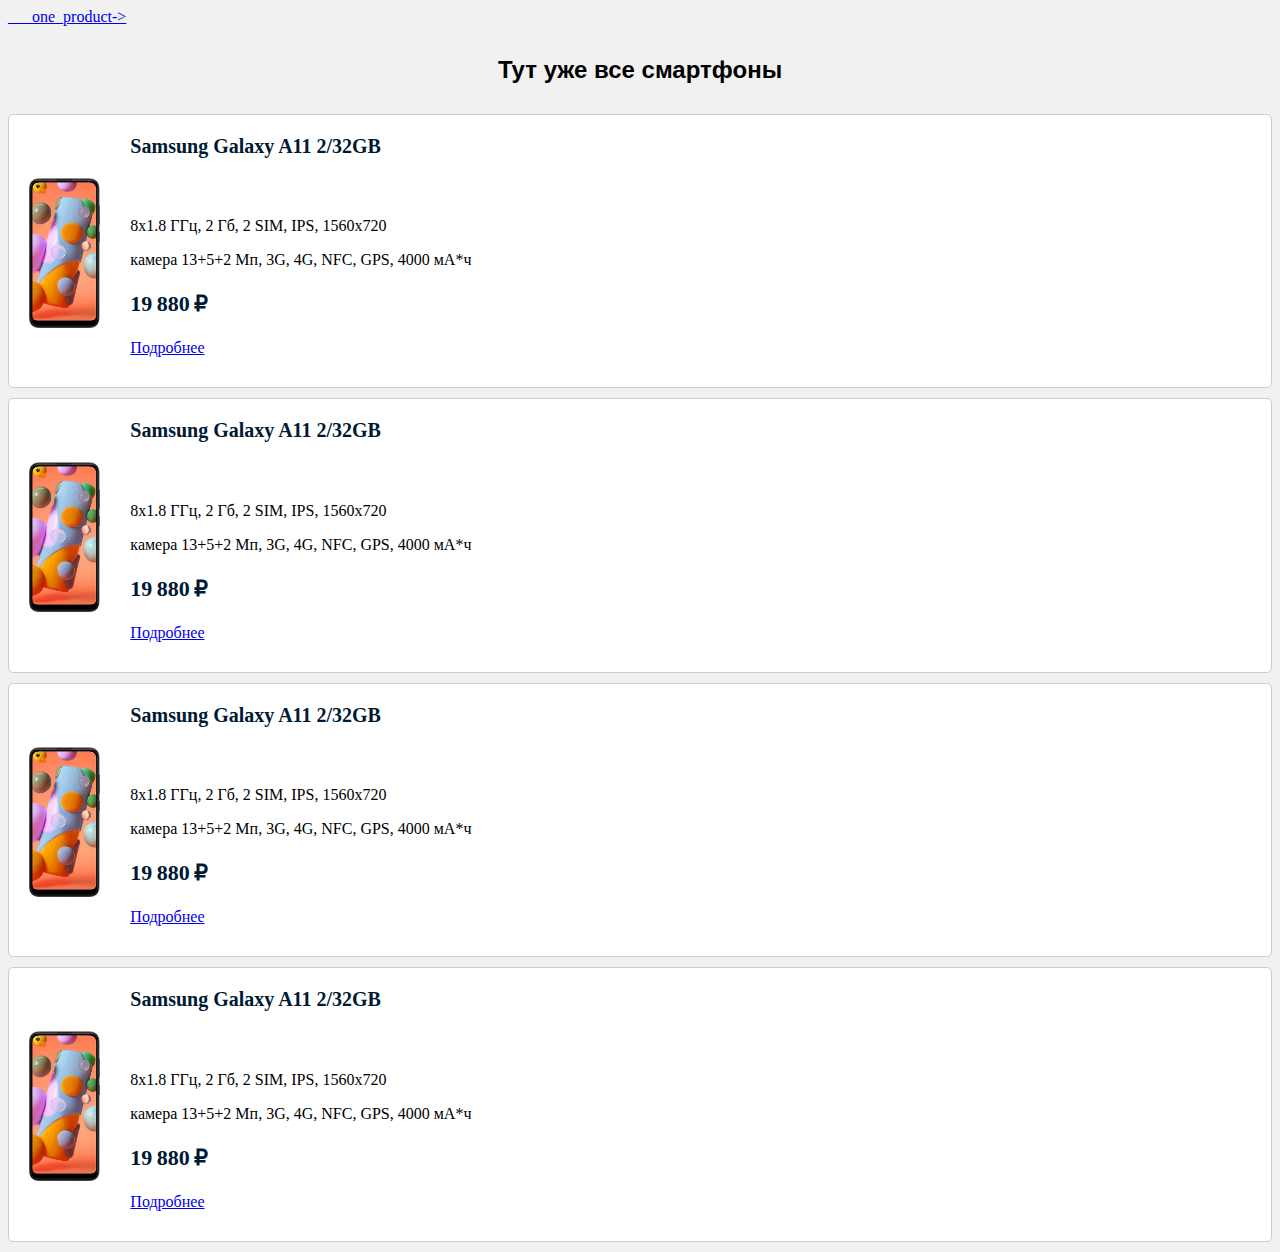
<file: product_card/index.html>
<!doctype html>
<html lang="en">
  <head>
    <!-- Required meta tags -->
    <meta charset="utf-8">
    <meta name="viewport" content="width=device-width, initial-scale=1, shrink-to-fit=no">

    <!-- Bootstrap CSS -->
    <link rel="stylesheet" href="https://cdn.jsdelivr.net/npm/bootstrap@4.5.3/dist/css/bootstrap.min.css" integrity="sha384-TX8t27EcRE3e/ihU7zmQxVncDAy5uIKz4rEkgIXeMed4M0jlfIDPvg6uqKI2xXr2" crossorigin="anonymous">
<link rel="stylesheet" href="style.css">
    <title>Hello, card!</title>
  </head>
  <body>
   
   <a href="one_product.html">___one_product-></a>
    <h1>Тут уже все смартфоны</h1>
      
      <div class="container">  
      <div class="col-md-12"> 
       <div class="row">
         
          <div class="col-md-6 ">
             <div class="float border">
             
              <img class="main_page" src="1.jpg">
            
                 <h5 class="main">Samsung Galaxy A11 2/32GB</h5> 
                 <div class="text"> 
                 <p>8x1.8 ГГц, 2 Гб, 2 SIM, IPS, 1560x720</p>
                 <p> камера 13+5+2 Мп, 3G, 4G, NFC, GPS, 4000 мА*ч</p>
                 <p class="price">19 880 ₽</p> 
                 <a class="link" href="one_product.html"> Подробнее</a>
              </div>
              </div>
           </div>
          
           
            <div class="col-md-6">
             <div class="float border">
             
              <img class="main_page" src="1.jpg">

             <h5 class="main">Samsung Galaxy A11 2/32GB</h5> 
             <div class="text"> 
                 <p>8x1.8 ГГц, 2 Гб, 2 SIM, IPS, 1560x720</p>
                 <p> камера 13+5+2 Мп, 3G, 4G, NFC, GPS, 4000 мА*ч</p>
                 <p class="price">19 880 ₽</p>
                 <a href="one_product.html"> Подробнее</a>
              </div>
              </div>
           </div>
           
                     <div class="col-md-6 ">
             <div class="float border">
             
              <img class="main_page" src="1.jpg">
            
                 <h5 class="main">Samsung Galaxy A11 2/32GB</h5> 
                 <div class="text"> 
                 <p>8x1.8 ГГц, 2 Гб, 2 SIM, IPS, 1560x720</p>
                 <p> камера 13+5+2 Мп, 3G, 4G, NFC, GPS, 4000 мА*ч</p>
                 <p class="price">19 880 ₽</p>
                 <a href="one_product.html"> Подробнее</a>
              </div>
              </div>
           </div>
           
                     <div class="col-md-6 ">
             <div class="float border">
             
              <img class="main_page" src="1.jpg">
            
                 <h5 class="main">Samsung Galaxy A11 2/32GB</h5> 
                 <div class="text"> 
                 <p>8x1.8 ГГц, 2 Гб, 2 SIM, IPS, 1560x720</p>
                 <p> камера 13+5+2 Мп, 3G, 4G, NFC, GPS, 4000 мА*ч</p>
                 <p class="price">19 880 ₽</p>
                 <a href="one_product.html"> Подробнее</a>
              </div>
              </div>
           </div>
          
           
           </div>
           
          
          </div> <!-- /row -->
          
        </div> <!-- /col-md-12 -->
          

  

      

    <!-- Optional JavaScript; choose one of the two! -->

    <!-- Option 1: jQuery and Bootstrap Bundle (includes Popper) -->
    <script src="https://code.jquery.com/jquery-3.5.1.slim.min.js" integrity="sha384-DfXdz2htPH0lsSSs5nCTpuj/zy4C+OGpamoFVy38MVBnE+IbbVYUew+OrCXaRkfj" crossorigin="anonymous"></script>
    <script src="https://cdn.jsdelivr.net/npm/bootstrap@4.5.3/dist/js/bootstrap.bundle.min.js" integrity="sha384-ho+j7jyWK8fNQe+A12Hb8AhRq26LrZ/JpcUGGOn+Y7RsweNrtN/tE3MoK7ZeZDyx" crossorigin="anonymous"></script>

    <!-- Option 2: jQuery, Popper.js, and Bootstrap JS
    <script src="https://code.jquery.com/jquery-3.5.1.slim.min.js" integrity="sha384-DfXdz2htPH0lsSSs5nCTpuj/zy4C+OGpamoFVy38MVBnE+IbbVYUew+OrCXaRkfj" crossorigin="anonymous"></script>
    <script src="https://cdn.jsdelivr.net/npm/popper.js@1.16.1/dist/umd/popper.min.js" integrity="sha384-9/reFTGAW83EW2RDu2S0VKaIzap3H66lZH81PoYlFhbGU+6BZp6G7niu735Sk7lN" crossorigin="anonymous"></script>
    <script src="https://cdn.jsdelivr.net/npm/bootstrap@4.5.3/dist/js/bootstrap.min.js" integrity="sha384-w1Q4orYjBQndcko6MimVbzY0tgp4pWB4lZ7lr30WKz0vr/aWKhXdBNmNb5D92v7s" crossorigin="anonymous"></script>
    -->
  </body>
</html>
</file>
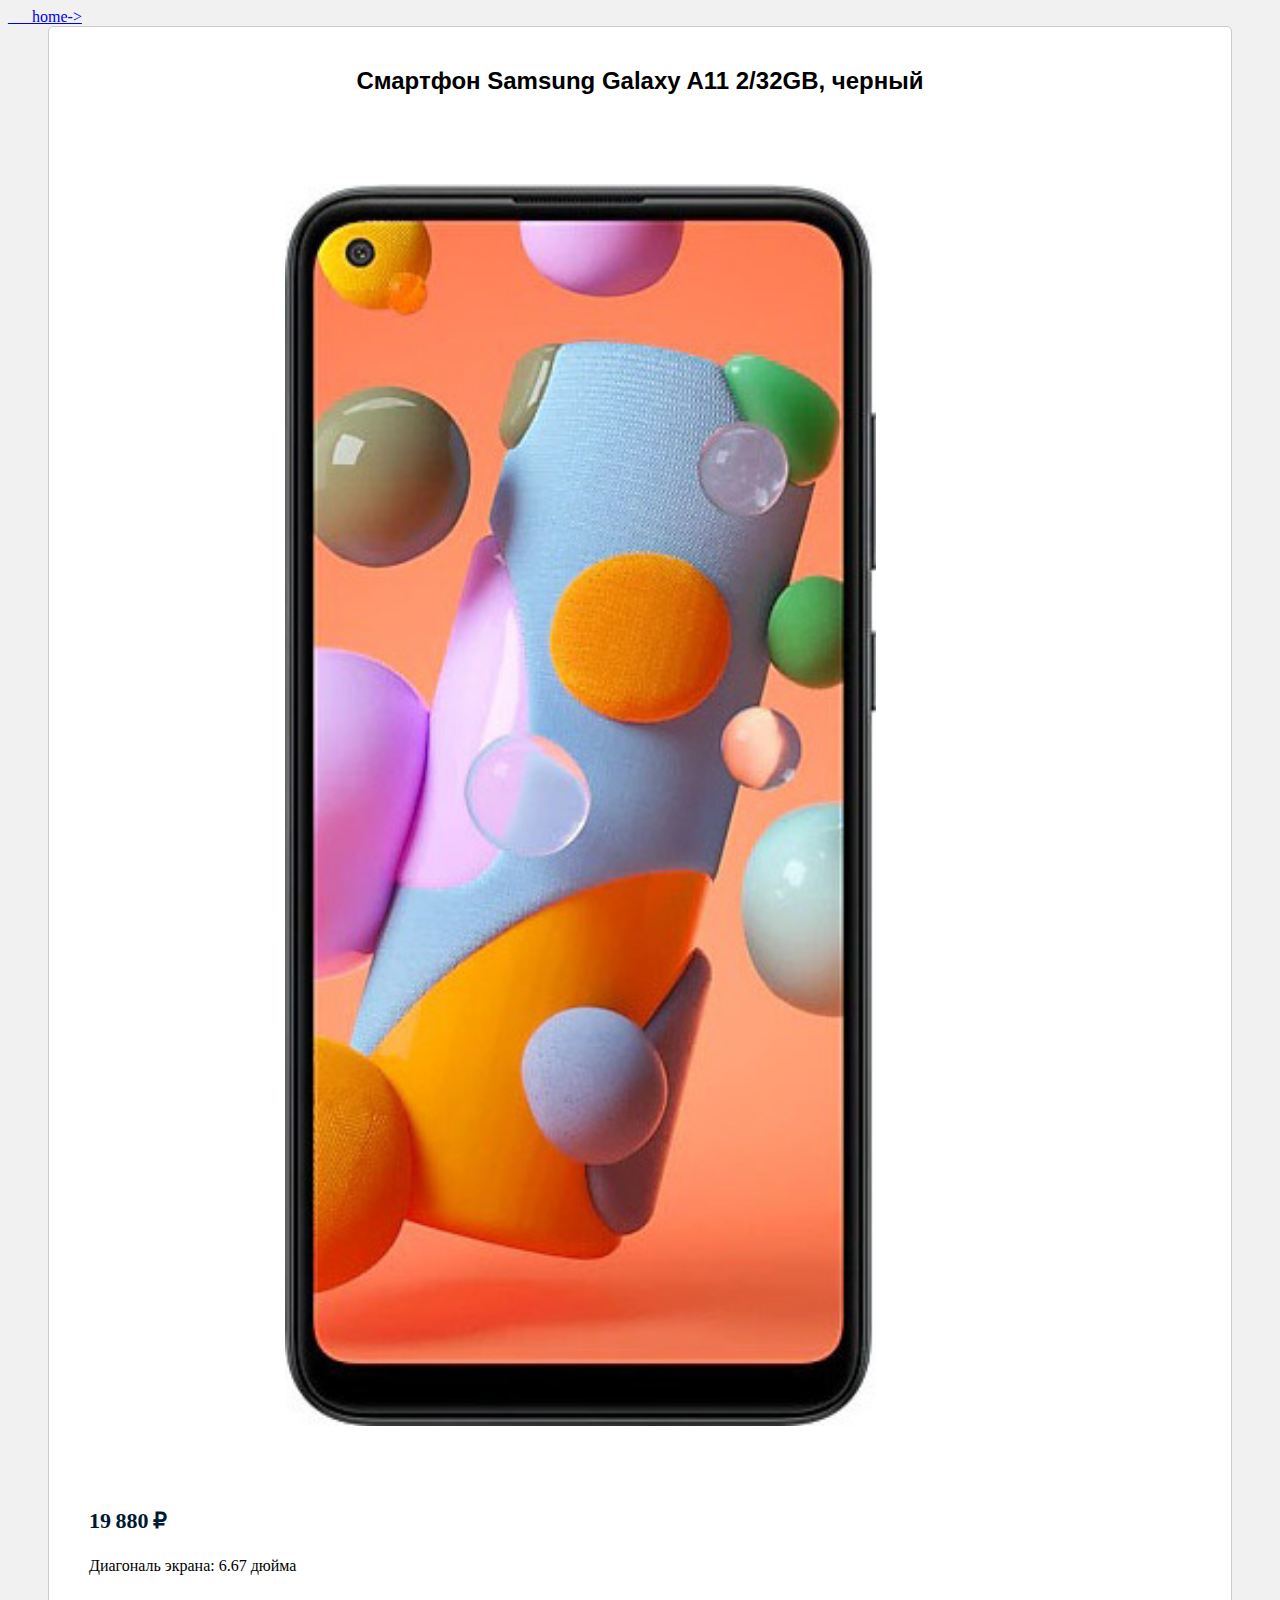
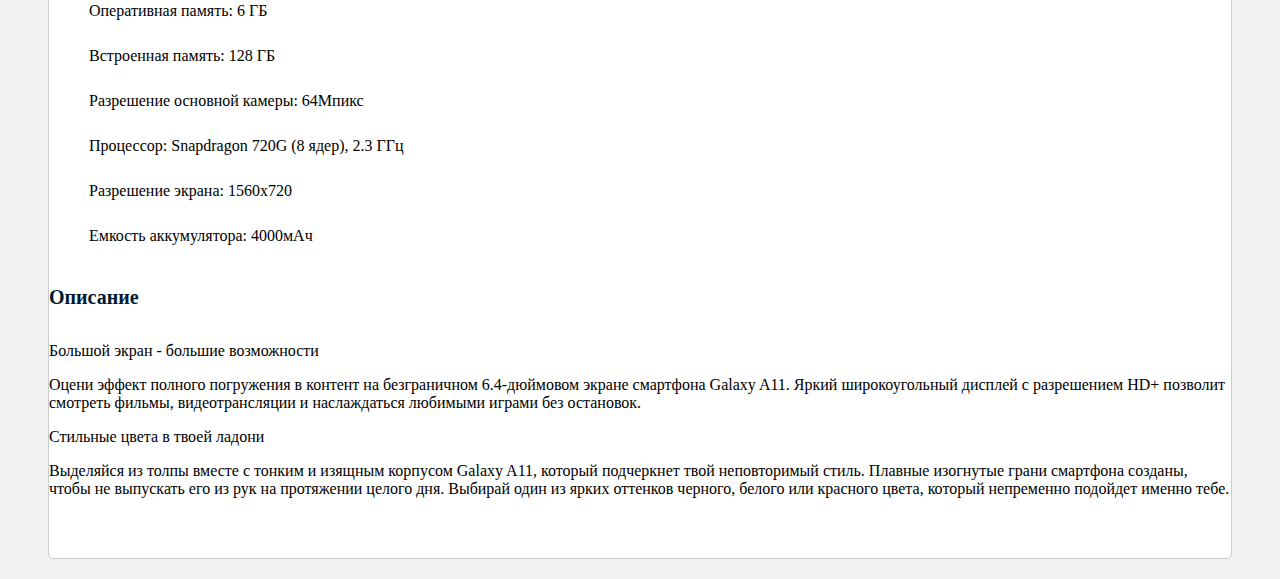
<file: product_card/one_product.html>
<!doctype html>
<html lang="en">
  <head>
    <!-- Required meta tags -->
    <meta charset="utf-8">
    <meta name="viewport" content="width=device-width, initial-scale=1, shrink-to-fit=no">

    <!-- Bootstrap CSS -->
    <link rel="stylesheet" href="https://cdn.jsdelivr.net/npm/bootstrap@4.5.3/dist/css/bootstrap.min.css" integrity="sha384-TX8t27EcRE3e/ihU7zmQxVncDAy5uIKz4rEkgIXeMed4M0jlfIDPvg6uqKI2xXr2" crossorigin="anonymous">
<link rel="stylesheet" href="style.css">
    <title>Hello, card!</title>
  </head>
  <body>
   
   <a href="index.html">___home-></a>
   
   <div class="border_main"> 
    <h1>Смартфон Samsung Galaxy A11 2/32GB, черный</h1>
     <!-- один телефон -->
      
      <div class="container">  
      <div class="col-md-12">  
       <div class="row">
         
          <div class="col-md-4">
              <img src="1.jpg">
              
           </div>
           
            <div class="col-md-6">
               <ul>

                   <li class="price">19 880 ₽</li>
                   <li>Диагональ экрана: 6.67 дюйма</li>
                   <li>Оперативная память: 6 ГБ</li>
                   <li>Встроенная память: 128 ГБ</li>
                   <li>Разрешение основной камеры: 64Мпикс</li>
                   <li>Процессор: Snapdragon 720G (8 ядер), 2.3 ГГц</li>
                   <li>Разрешение экрана: 1560x720</li>
                   <li>Емкость аккумулятора: 4000мАч</li> 
               </ul>    
           </div>
          
          </div> <!-- /row -->
          </div> <!-- /col-md-12 -->
          
    <div class="description">
    <h5>Описание</h5>
       <p> Большой экран - большие возможности</p>

        <p>Оцени эффект полного погружения в контент на безграничном 6.4-дюймовом экране смартфона Galaxy A11. Яркий широкоугольный дисплей с разрешением HD+ позволит смотреть фильмы, видеотрансляции и наслаждаться любимыми играми без остановок.</p>

        Стильные цвета в твоей ладони

        <p>Выделяйся из толпы вместе с тонким и изящным корпусом Galaxy A11, который подчеркнет твой неповторимый стиль. Плавные изогнутые грани смартфона созданы, чтобы не выпускать его из рук на протяжении целого дня. Выбирай один из ярких оттенков черного, белого или красного цвета, который непременно подойдет именно тебе. </p>
   
         </div> 
      </div> <!-- /container -->
      </div>
      
      
      
      
      
      
      
      
      
      

    <!-- Optional JavaScript; choose one of the two! -->

    <!-- Option 1: jQuery and Bootstrap Bundle (includes Popper) -->
    <script src="https://code.jquery.com/jquery-3.5.1.slim.min.js" integrity="sha384-DfXdz2htPH0lsSSs5nCTpuj/zy4C+OGpamoFVy38MVBnE+IbbVYUew+OrCXaRkfj" crossorigin="anonymous"></script>
    <script src="https://cdn.jsdelivr.net/npm/bootstrap@4.5.3/dist/js/bootstrap.bundle.min.js" integrity="sha384-ho+j7jyWK8fNQe+A12Hb8AhRq26LrZ/JpcUGGOn+Y7RsweNrtN/tE3MoK7ZeZDyx" crossorigin="anonymous"></script>

    <!-- Option 2: jQuery, Popper.js, and Bootstrap JS
    <script src="https://code.jquery.com/jquery-3.5.1.slim.min.js" integrity="sha384-DfXdz2htPH0lsSSs5nCTpuj/zy4C+OGpamoFVy38MVBnE+IbbVYUew+OrCXaRkfj" crossorigin="anonymous"></script>
    <script src="https://cdn.jsdelivr.net/npm/popper.js@1.16.1/dist/umd/popper.min.js" integrity="sha384-9/reFTGAW83EW2RDu2S0VKaIzap3H66lZH81PoYlFhbGU+6BZp6G7niu735Sk7lN" crossorigin="anonymous"></script>
    <script src="https://cdn.jsdelivr.net/npm/bootstrap@4.5.3/dist/js/bootstrap.min.js" integrity="sha384-w1Q4orYjBQndcko6MimVbzY0tgp4pWB4lZ7lr30WKz0vr/aWKhXdBNmNb5D92v7s" crossorigin="anonymous"></script>
    -->
  </body>
</html>
</file>
<file: product_card/style.css>
body{
    background: #F1F1F1; 
}

.border {
    border: 1px solid #ccc;  
    border-radius: 5px;
    margin-top: 10px;
    margin-bottom: 10px;
    background-color: #fff; 
}

.border_main {
    border: 1px solid #ccc;  
    border-radius: 5px;
    background-color: #fff; 
    margin: 0 40px; 
    margin-bottom: 20px; 
    padding-top: 10px;
}

img {
    width: 50%;
    margin-left: 20%;
    margin-right: 20%;
    margin-top: 5%;
    margin-bottom: 5%;
}

h1 {
    font-size: 24px;
    font-weight: 700;
    text-align: center; 
    margin-top: 30px;
    margin-bottom: 30px;
    font-family: GTEestiPro, arial, sans-serif
}

h5 {
    font-size: 20px;
    font-weight: 700;
    color: #001a34;
}
h5.main { 
    margin-top: 20px;
    
}

li {
    line-height: 30px; 
    margin-top: 15px;
    list-style-type: none;
}

.description {
    margin-top: 35px;
    margin-bottom: 60px;
}

.price {
    font-size: 22px;
    font-weight: 700;
    color: #001a34;
}


.float img {
    margin-left: 20px;
    margin-right: 30px;
    float: left;
    max-height: 150px;
    width: auto; 
}


 .main_page {
    width: 30%;
    margin-left: auto;
    margin-right: auto; 
}

.text {
    margin-bottom: 20px;
    padding: 10px;
}


@media only screen and (max-width: 450px) {
    
 .border {
    margin-top: 5px;
    margin-bottom: 5px;  
    margin-right: -5px;
    margin-left: -5px;
    padding-top: 10px;  
    border-radius: 8px;
 }
    
.border .text {
    padding-left: 8px; 
    padding-right: 8px;
 }
    
 .float img {
    width: 25%;
    margin-left: 15px;
    margin-right: 15px; 
 }  
    
.border_main {
    margin: 0 10px; 
    margin-bottom: 20px; 
    padding-top: 10px;
}
   
li {
    line-height: 20px; 
    margin-top: 15px;
    list-style-type: none;
}
    
 ul {
     padding-left: 15px; 
    }
    
  
  
}
</file>
